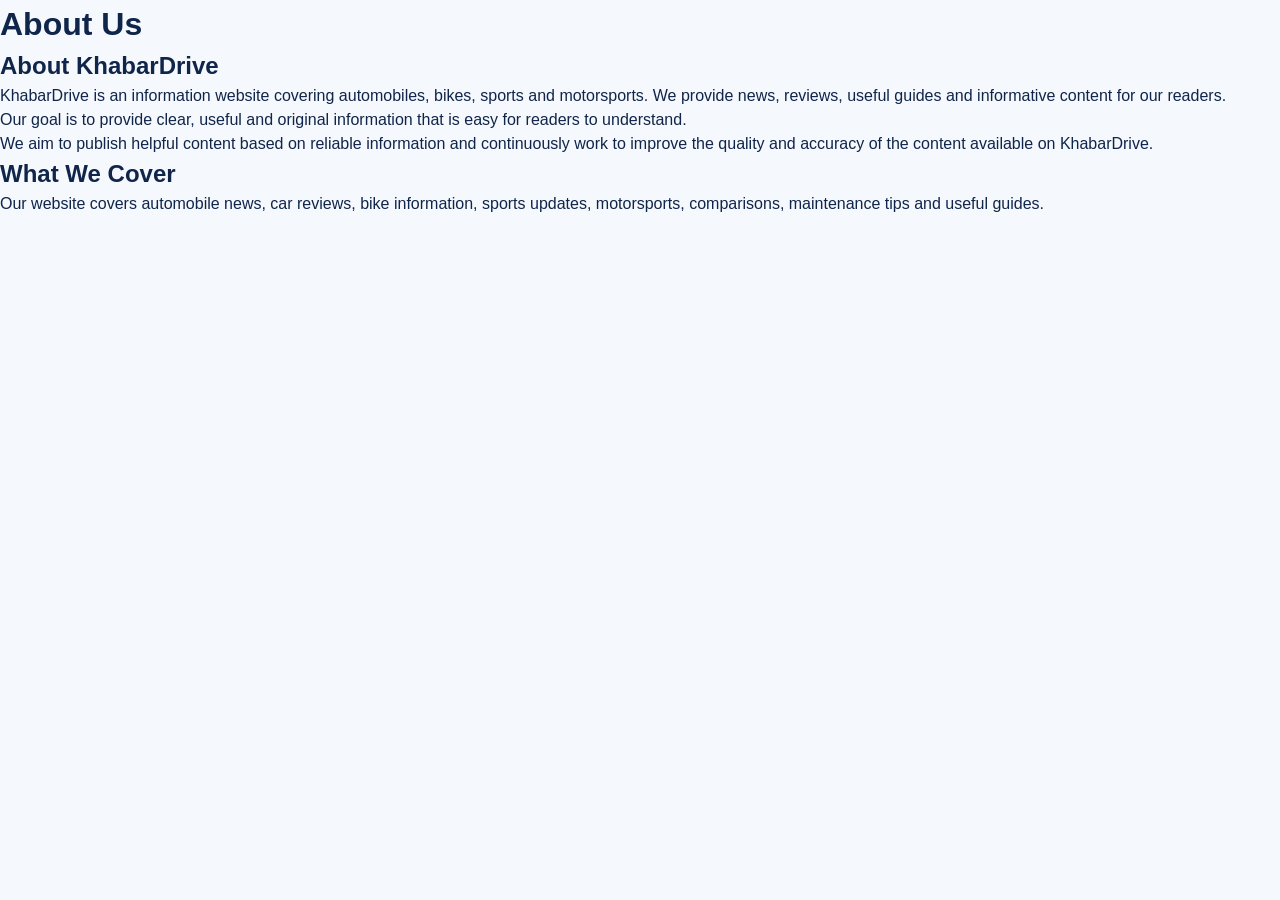
<file: about.html>
<!DOCTYPE html>
<html lang="en">
<head>
  <meta charset="UTF-8">
  <meta name="viewport" content="width=device-width, initial-scale=1.0">

  <meta name="description" content="Learn more about KhabarDrive, an information website covering automobiles, bikes, sports and motorsports.">

  <title>About Us | KhabarDrive</title>

  <link rel="stylesheet" href="style.css">
</head>

<body>

  <main class="wrap">

    <h1>About Us</h1>

    <h2>About KhabarDrive</h2>

    <p>
      KhabarDrive is an information website covering automobiles,
      bikes, sports and motorsports. We provide news, reviews,
      useful guides and informative content for our readers.
    </p>

    <p>
      Our goal is to provide clear, useful and original information
      that is easy for readers to understand.
    </p>

    <p>
      We aim to publish helpful content based on reliable information
      and continuously work to improve the quality and accuracy of
      the content available on KhabarDrive.
    </p>

    <h2>What We Cover</h2>

    <p>
      Our website covers automobile news, car reviews, bike information,
      sports updates, motorsports, comparisons, maintenance tips and
      useful guides.
    </p>

  </main>

</body>
</html>
</file>
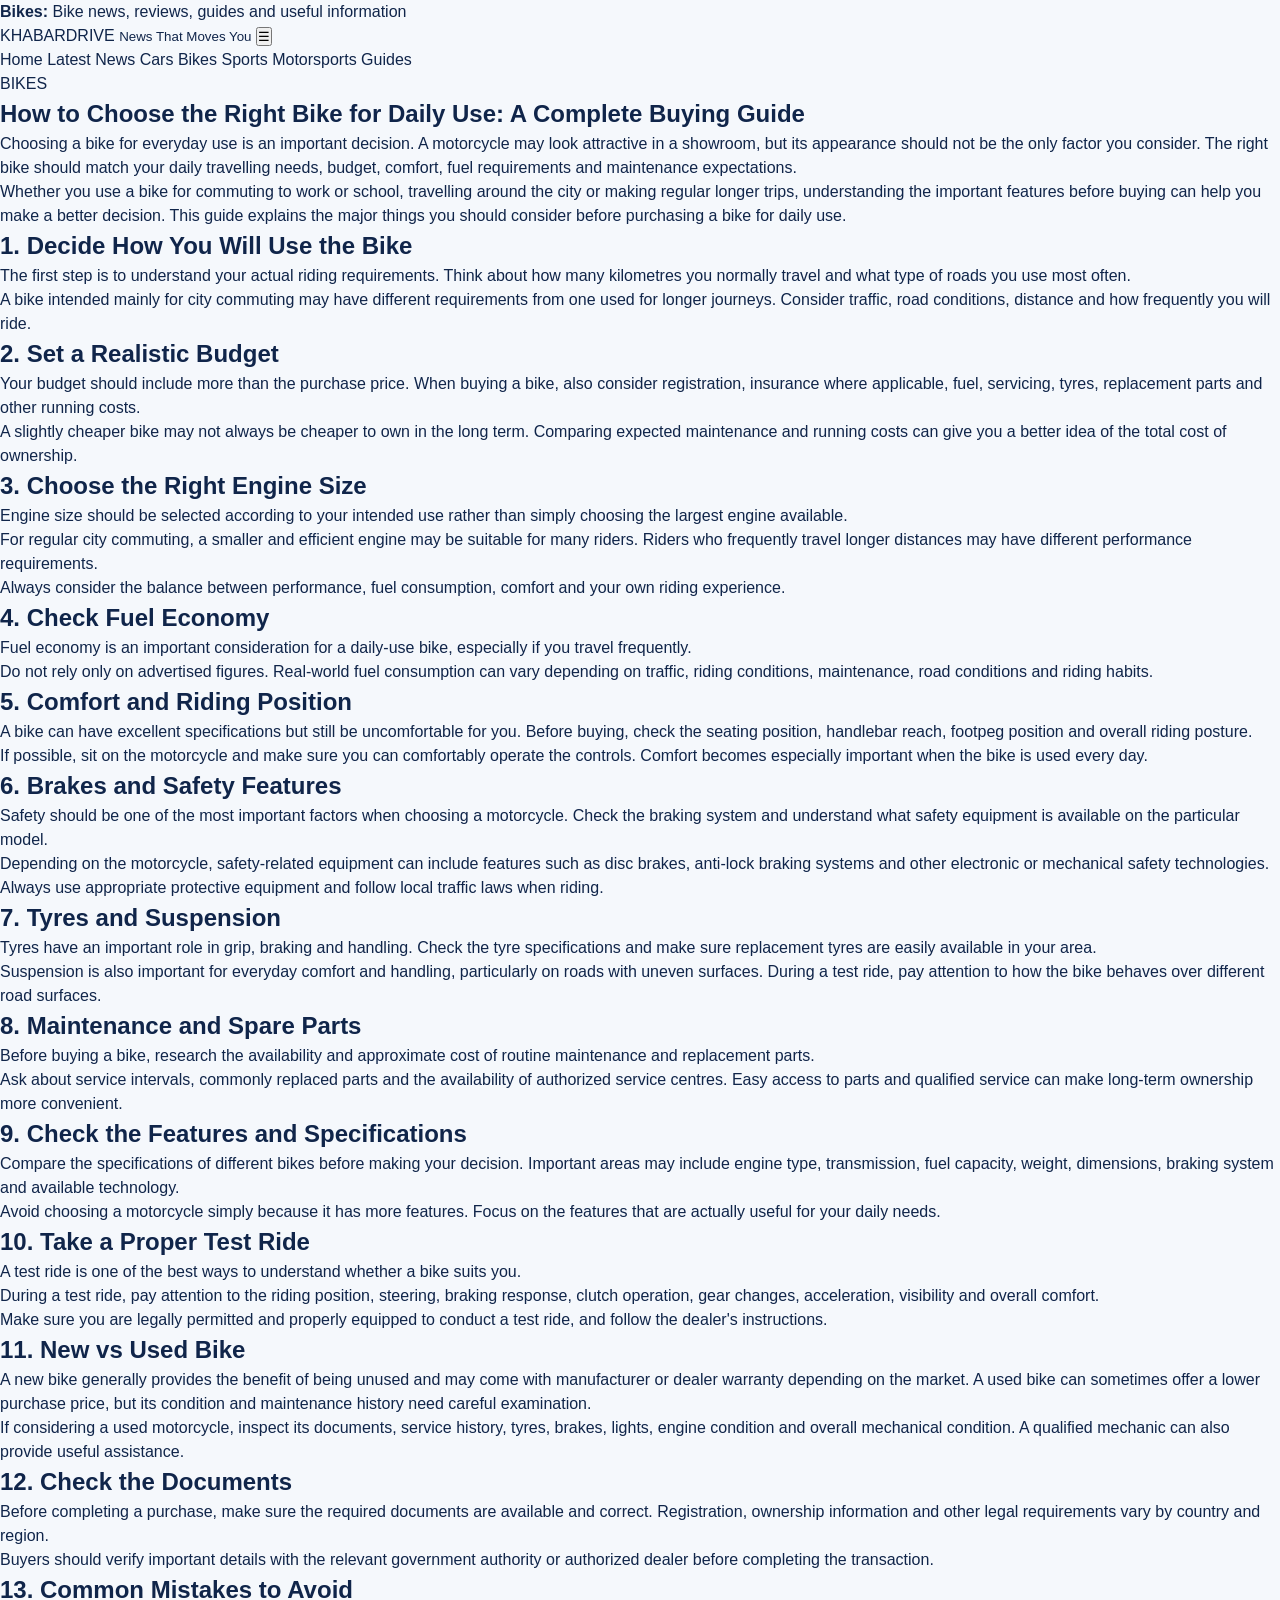
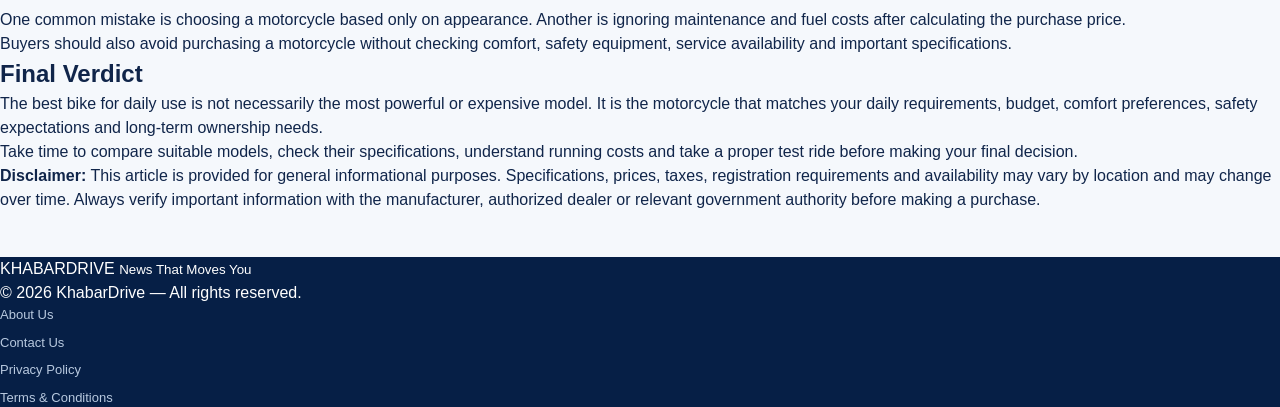
<file: bike-buying-guide.html>
<!doctype html>
<html lang="en">
<head>
  <meta charset="utf-8">
  <meta name="viewport" content="width=device-width,initial-scale=1">

  <meta name="description" content="A complete guide to choosing the right bike for daily use, covering budget, engine, fuel economy, comfort, safety, maintenance and test rides.">

  <title>How to Choose the Right Bike for Daily Use | KhabarDrive</title>

  <link rel="stylesheet" href="style.css">
</head>

<body>

<header>

  <div class="breaking">
    <div class="container">
      <b>Bikes:</b>
      Bike news, reviews, guides and useful information
    </div>
  </div>

  <div class="container nav">

    <a class="brand" href="index.html">
      KHABAR<span>DRIVE</span>
      <small>News That Moves You</small>
    </a>

    <button class="menu" onclick="toggleMenu()">☰</button>

    <nav id="nav">
      <a href="index.html">Home</a>
      <a href="index.html#latest">Latest News</a>
      <a href="index.html#cars">Cars</a>
      <a href="index.html#bikes">Bikes</a>
      <a href="index.html#sports">Sports</a>
      <a href="index.html#motorsport">Motorsports</a>
      <a href="index.html#guides">Guides</a>
    </nav>

  </div>

</header>


<main>

  <article class="container section">

    <span class="label">BIKES</span>

    <h1>How to Choose the Right Bike for Daily Use: A Complete Buying Guide</h1>

    <p>
      Choosing a bike for everyday use is an important decision. A motorcycle
      may look attractive in a showroom, but its appearance should not be the
      only factor you consider. The right bike should match your daily
      travelling needs, budget, comfort, fuel requirements and maintenance
      expectations.
    </p>

    <p>
      Whether you use a bike for commuting to work or school, travelling
      around the city or making regular longer trips, understanding the
      important features before buying can help you make a better decision.
      This guide explains the major things you should consider before
      purchasing a bike for daily use.
    </p>


    <h2>1. Decide How You Will Use the Bike</h2>

    <p>
      The first step is to understand your actual riding requirements.
      Think about how many kilometres you normally travel and what type of
      roads you use most often.
    </p>

    <p>
      A bike intended mainly for city commuting may have different
      requirements from one used for longer journeys. Consider traffic,
      road conditions, distance and how frequently you will ride.
    </p>


    <h2>2. Set a Realistic Budget</h2>

    <p>
      Your budget should include more than the purchase price. When buying
      a bike, also consider registration, insurance where applicable,
      fuel, servicing, tyres, replacement parts and other running costs.
    </p>

    <p>
      A slightly cheaper bike may not always be cheaper to own in the long
      term. Comparing expected maintenance and running costs can give you
      a better idea of the total cost of ownership.
    </p>


    <h2>3. Choose the Right Engine Size</h2>

    <p>
      Engine size should be selected according to your intended use rather
      than simply choosing the largest engine available.
    </p>

    <p>
      For regular city commuting, a smaller and efficient engine may be
      suitable for many riders. Riders who frequently travel longer
      distances may have different performance requirements.
    </p>

    <p>
      Always consider the balance between performance, fuel consumption,
      comfort and your own riding experience.
    </p>


    <h2>4. Check Fuel Economy</h2>

    <p>
      Fuel economy is an important consideration for a daily-use bike,
      especially if you travel frequently.
    </p>

    <p>
      Do not rely only on advertised figures. Real-world fuel consumption
      can vary depending on traffic, riding conditions, maintenance,
      road conditions and riding habits.
    </p>


    <h2>5. Comfort and Riding Position</h2>

    <p>
      A bike can have excellent specifications but still be uncomfortable
      for you. Before buying, check the seating position, handlebar reach,
      footpeg position and overall riding posture.
    </p>

    <p>
      If possible, sit on the motorcycle and make sure you can comfortably
      operate the controls. Comfort becomes especially important when the
      bike is used every day.
    </p>


    <h2>6. Brakes and Safety Features</h2>

    <p>
      Safety should be one of the most important factors when choosing a
      motorcycle. Check the braking system and understand what safety
      equipment is available on the particular model.
    </p>

    <p>
      Depending on the motorcycle, safety-related equipment can include
      features such as disc brakes, anti-lock braking systems and other
      electronic or mechanical safety technologies.
    </p>

    <p>
      Always use appropriate protective equipment and follow local traffic
      laws when riding.
    </p>


    <h2>7. Tyres and Suspension</h2>

    <p>
      Tyres have an important role in grip, braking and handling. Check the
      tyre specifications and make sure replacement tyres are easily
      available in your area.
    </p>

    <p>
      Suspension is also important for everyday comfort and handling,
      particularly on roads with uneven surfaces. During a test ride,
      pay attention to how the bike behaves over different road surfaces.
    </p>


    <h2>8. Maintenance and Spare Parts</h2>

    <p>
      Before buying a bike, research the availability and approximate cost
      of routine maintenance and replacement parts.
    </p>

    <p>
      Ask about service intervals, commonly replaced parts and the
      availability of authorized service centres. Easy access to parts and
      qualified service can make long-term ownership more convenient.
    </p>


    <h2>9. Check the Features and Specifications</h2>

    <p>
      Compare the specifications of different bikes before making your
      decision. Important areas may include engine type, transmission,
      fuel capacity, weight, dimensions, braking system and available
      technology.
    </p>

    <p>
      Avoid choosing a motorcycle simply because it has more features.
      Focus on the features that are actually useful for your daily needs.
    </p>


    <h2>10. Take a Proper Test Ride</h2>

    <p>
      A test ride is one of the best ways to understand whether a bike
      suits you.
    </p>

    <p>
      During a test ride, pay attention to the riding position, steering,
      braking response, clutch operation, gear changes, acceleration,
      visibility and overall comfort.
    </p>

    <p>
      Make sure you are legally permitted and properly equipped to conduct
      a test ride, and follow the dealer's instructions.
    </p>


    <h2>11. New vs Used Bike</h2>

    <p>
      A new bike generally provides the benefit of being unused and may
      come with manufacturer or dealer warranty depending on the market.
      A used bike can sometimes offer a lower purchase price, but its
      condition and maintenance history need careful examination.
    </p>

    <p>
      If considering a used motorcycle, inspect its documents, service
      history, tyres, brakes, lights, engine condition and overall
      mechanical condition. A qualified mechanic can also provide useful
      assistance.
    </p>


    <h2>12. Check the Documents</h2>

    <p>
      Before completing a purchase, make sure the required documents are
      available and correct. Registration, ownership information and other
      legal requirements vary by country and region.
    </p>

    <p>
      Buyers should verify important details with the relevant government
      authority or authorized dealer before completing the transaction.
    </p>


    <h2>13. Common Mistakes to Avoid</h2>

    <p>
      One common mistake is choosing a motorcycle based only on appearance.
      Another is ignoring maintenance and fuel costs after calculating the
      purchase price.
    </p>

    <p>
      Buyers should also avoid purchasing a motorcycle without checking
      comfort, safety equipment, service availability and important
      specifications.
    </p>


    <h2>Final Verdict</h2>

    <p>
      The best bike for daily use is not necessarily the most powerful or
      expensive model. It is the motorcycle that matches your daily
      requirements, budget, comfort preferences, safety expectations and
      long-term ownership needs.
    </p>

    <p>
      Take time to compare suitable models, check their specifications,
      understand running costs and take a proper test ride before making
      your final decision.
    </p>


    <p>
      <strong>Disclaimer:</strong>
      This article is provided for general informational purposes.
      Specifications, prices, taxes, registration requirements and
      availability may vary by location and may change over time.
      Always verify important information with the manufacturer,
      authorized dealer or relevant government authority before making
      a purchase.
    </p>

  </article>

</main>


<footer>

  <div class="container footer">

    <div class="brand">
      KHABAR<span>DRIVE</span>
      <small>News That Moves You</small>
    </div>

    <p>
      © 2026 KhabarDrive — All rights reserved.
    </p>

    <div class="footer-links">
      <a href="about.html">About Us</a>
      <a href="contact.html">Contact Us</a>
      <a href="privacy.html">Privacy Policy</a>
      <a href="terms.html">Terms & Conditions</a>
    </div>

  </div>

</footer>


<script src="script.js"></script>

</body>
</html>
</file>
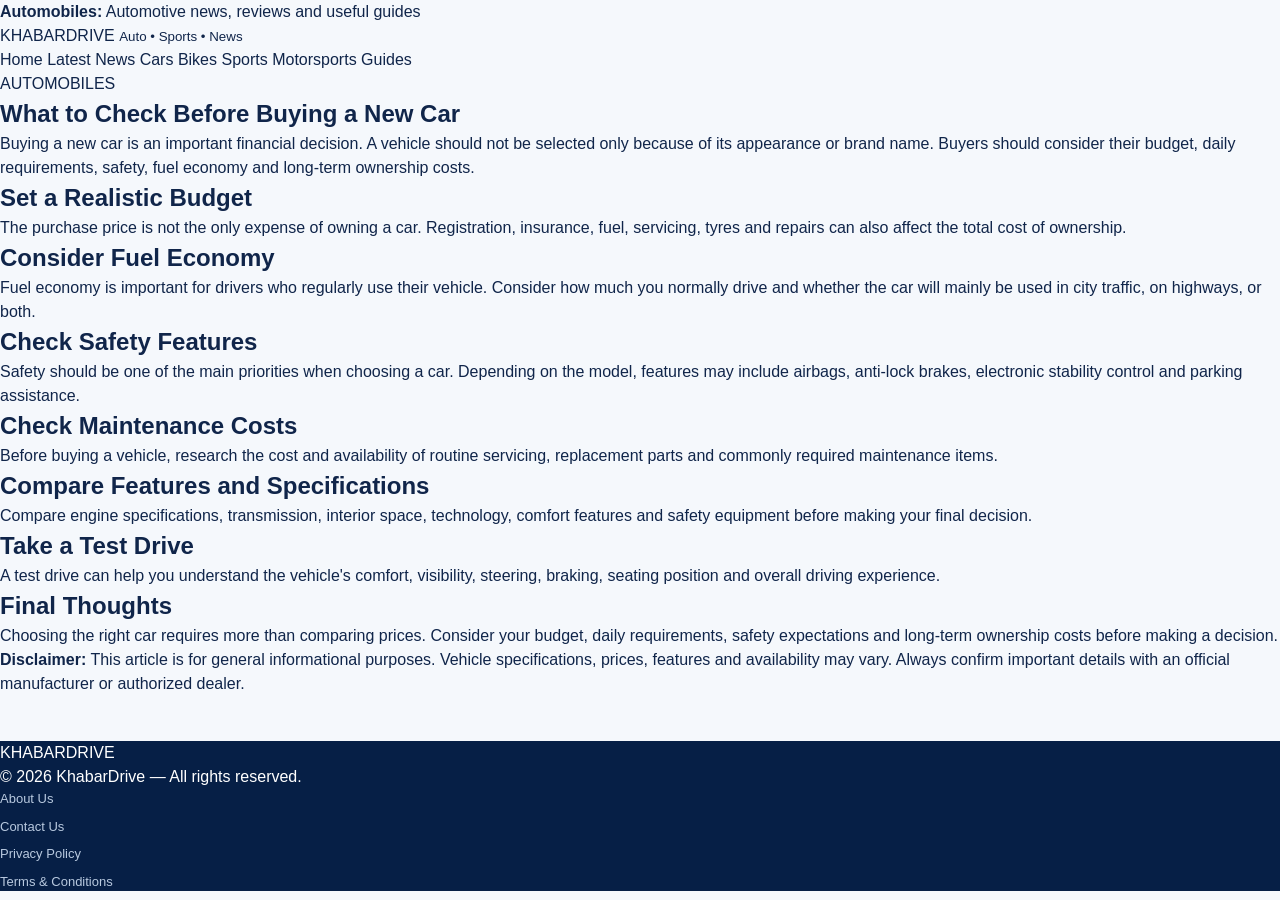
<file: car-buying-guide.html>
<!doctype html>
<html lang="en">
<head>
  <meta charset="utf-8">
  <meta name="viewport" content="width=device-width,initial-scale=1">

  <meta name="description" content="A practical guide to the most important things to consider before buying a new car.">

  <title>What to Check Before Buying a New Car | KhabarDrive</title>

  <link rel="stylesheet" href="style.css">
</head>

<body>

<header>

  <div class="breaking">
    <div class="container">
      <b>Automobiles:</b>
      Automotive news, reviews and useful guides
    </div>
  </div>

  <div class="container nav">

    <a class="brand" href="index.html">
      KHABAR<span>DRIVE</span>
      <small>Auto • Sports • News</small>
    </a>

    <nav>
      <a href="index.html">Home</a>
      <a href="index.html#latest">Latest News</a>
      <a href="index.html#cars">Cars</a>
      <a href="index.html#bikes">Bikes</a>
      <a href="index.html#sports">Sports</a>
      <a href="index.html#motorsport">Motorsports</a>
      <a href="index.html#guides">Guides</a>
    </nav>

  </div>

</header>

<main>

  <article class="container section">

    <span class="label">AUTOMOBILES</span>

    <h1>What to Check Before Buying a New Car</h1>

    <p>
      Buying a new car is an important financial decision. A vehicle
      should not be selected only because of its appearance or brand
      name. Buyers should consider their budget, daily requirements,
      safety, fuel economy and long-term ownership costs.
    </p>

    <h2>Set a Realistic Budget</h2>

    <p>
      The purchase price is not the only expense of owning a car.
      Registration, insurance, fuel, servicing, tyres and repairs
      can also affect the total cost of ownership.
    </p>

    <h2>Consider Fuel Economy</h2>

    <p>
      Fuel economy is important for drivers who regularly use their
      vehicle. Consider how much you normally drive and whether the
      car will mainly be used in city traffic, on highways, or both.
    </p>

    <h2>Check Safety Features</h2>

    <p>
      Safety should be one of the main priorities when choosing a car.
      Depending on the model, features may include airbags, anti-lock
      brakes, electronic stability control and parking assistance.
    </p>

    <h2>Check Maintenance Costs</h2>

    <p>
      Before buying a vehicle, research the cost and availability of
      routine servicing, replacement parts and commonly required
      maintenance items.
    </p>

    <h2>Compare Features and Specifications</h2>

    <p>
      Compare engine specifications, transmission, interior space,
      technology, comfort features and safety equipment before making
      your final decision.
    </p>

    <h2>Take a Test Drive</h2>

    <p>
      A test drive can help you understand the vehicle's comfort,
      visibility, steering, braking, seating position and overall
      driving experience.
    </p>

    <h2>Final Thoughts</h2>

    <p>
      Choosing the right car requires more than comparing prices.
      Consider your budget, daily requirements, safety expectations
      and long-term ownership costs before making a decision.
    </p>

    <p>
      <strong>Disclaimer:</strong>
      This article is for general informational purposes. Vehicle
      specifications, prices, features and availability may vary.
      Always confirm important details with an official manufacturer
      or authorized dealer.
    </p>

  </article>

</main>

<footer>

  <div class="container footer">

    <div class="brand">
      KHABAR<span>DRIVE</span>
    </div>

    <p>
      © 2026 KhabarDrive — All rights reserved.
    </p>

    <div class="footer-links">
      <a href="about.html">About Us</a>
      <a href="contact.html">Contact Us</a>
      <a href="privacy.html">Privacy Policy</a>
      <a href="terms.html">Terms & Conditions</a>
    </div>

  </div>

</footer>

</body>
</html>
</file>
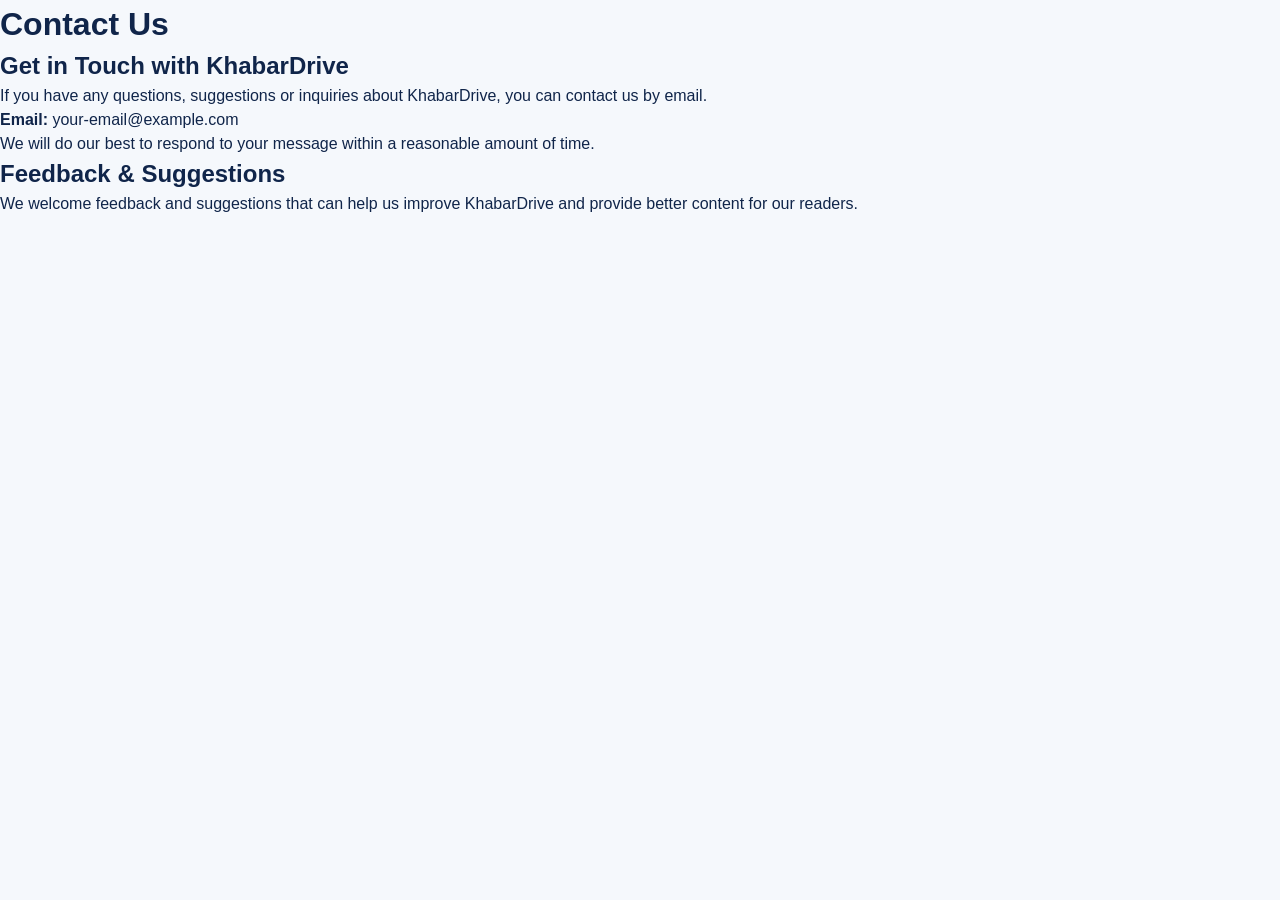
<file: contact.html>
<!DOCTYPE html>
<html lang="en">
<head>
  <meta charset="UTF-8">
  <meta name="viewport" content="width=device-width, initial-scale=1.0">

  <meta name="description" content="Contact KhabarDrive for questions, suggestions and website-related inquiries.">

  <title>Contact Us | KhabarDrive</title>

  <link rel="stylesheet" href="style.css">
</head>

<body>

  <main class="wrap">

    <h1>Contact Us</h1>

    <h2>Get in Touch with KhabarDrive</h2>

    <p>
      If you have any questions, suggestions or inquiries about
      KhabarDrive, you can contact us by email.
    </p>

    <p>
      <strong>Email:</strong>
      your-email@example.com
    </p>

    <p>
      We will do our best to respond to your message within a reasonable
      amount of time.
    </p>

    <h2>Feedback & Suggestions</h2>

    <p>
      We welcome feedback and suggestions that can help us improve
      KhabarDrive and provide better content for our readers.
    </p>

  </main>

</body>
</html>
</file>
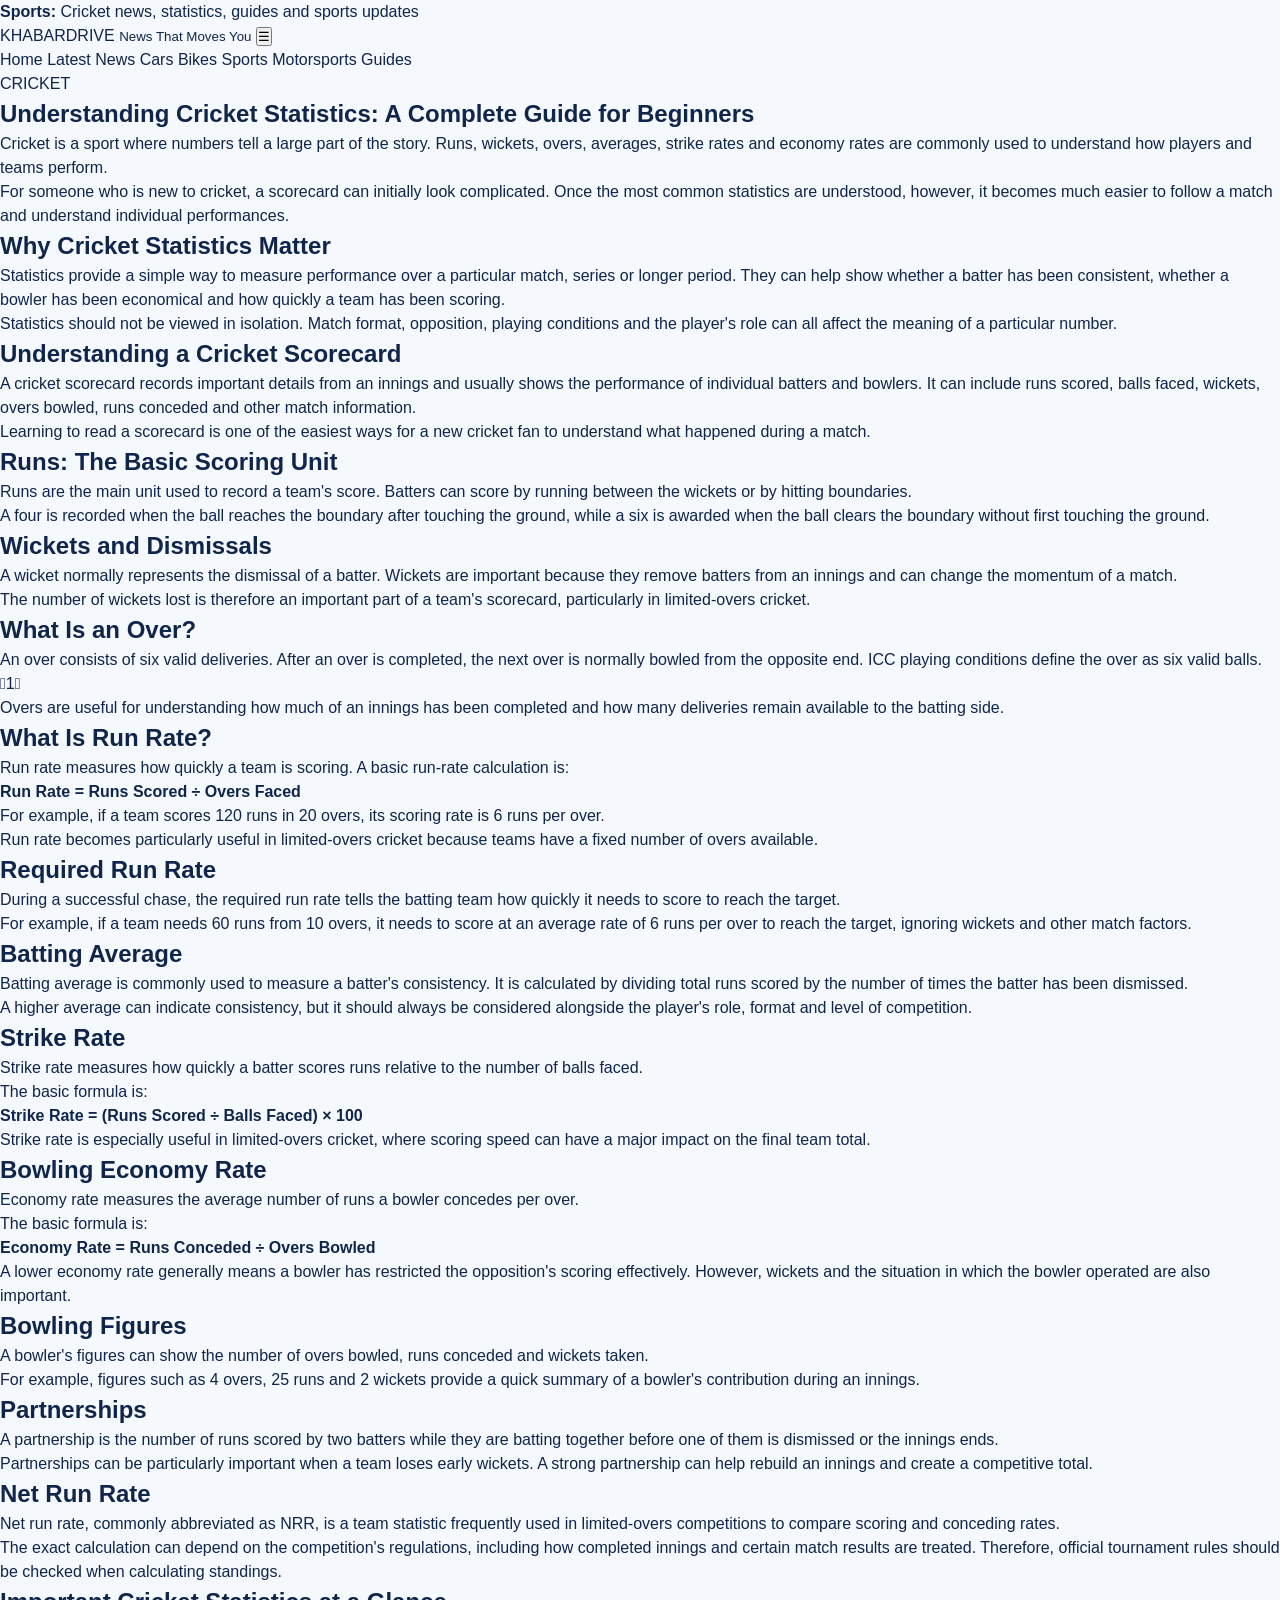
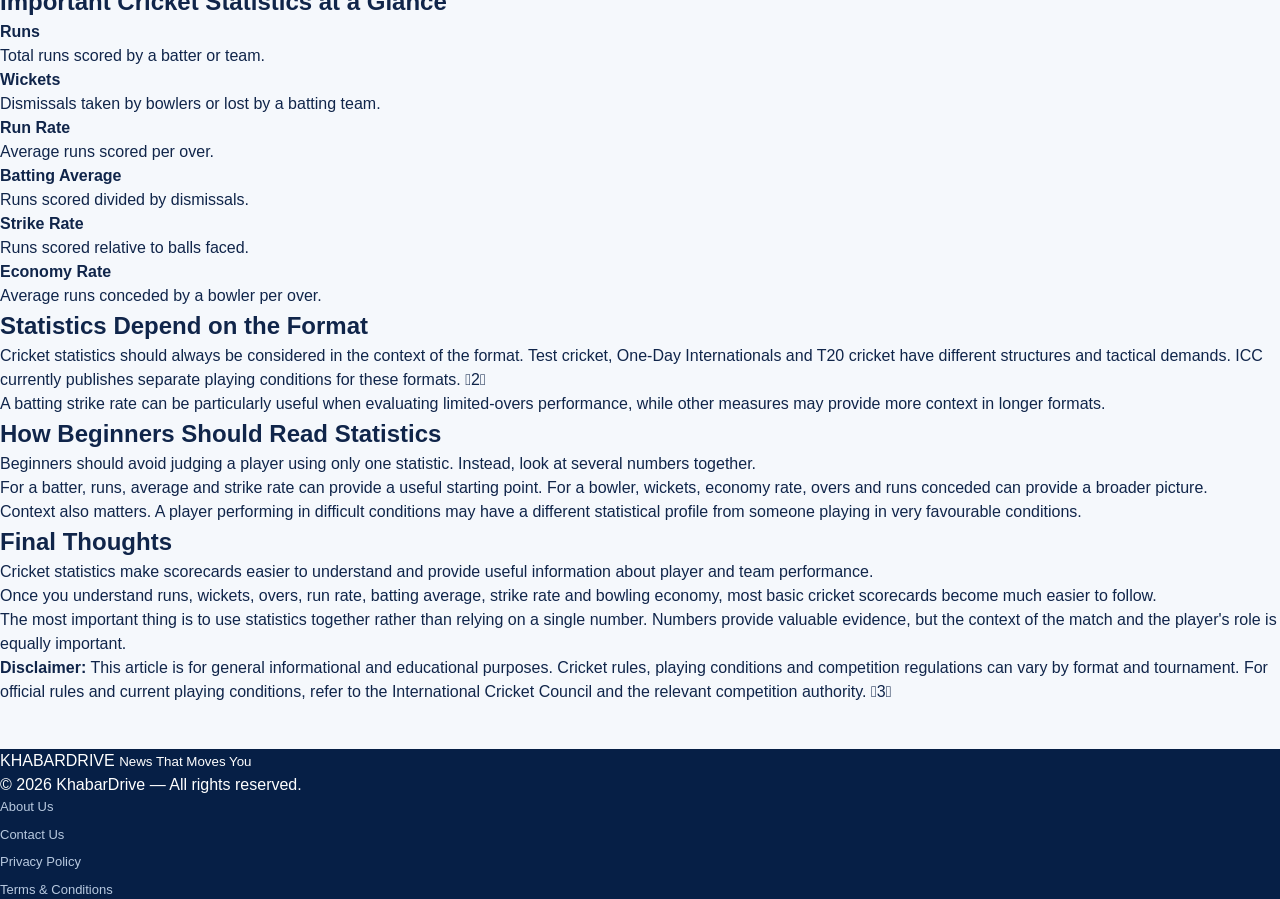
<file: cricket-statistics-guide.html>
<!doctype html>
<html lang="en">
<head>
  <meta charset="utf-8">
  <meta name="viewport" content="width=device-width,initial-scale=1">

  <meta name="description" content="A complete guide to understanding cricket statistics including runs, wickets, overs, batting average, strike rate, run rate and bowling economy.">

  <title>Understanding Cricket Statistics: A Complete Guide | KhabarDrive</title>

  <link rel="stylesheet" href="style.css">
</head>

<body>

<header>

  <div class="breaking">
    <div class="container">
      <b>Sports:</b>
      Cricket news, statistics, guides and sports updates
    </div>
  </div>

  <div class="container nav">

    <a class="brand" href="index.html">
      KHABAR<span>DRIVE</span>
      <small>News That Moves You</small>
    </a>

    <button class="menu" onclick="toggleMenu()">☰</button>

    <nav id="nav">
      <a href="index.html">Home</a>
      <a href="index.html#latest">Latest News</a>
      <a href="index.html#cars">Cars</a>
      <a href="index.html#bikes">Bikes</a>
      <a href="index.html#sports">Sports</a>
      <a href="index.html#motorsport">Motorsports</a>
      <a href="index.html#guides">Guides</a>
    </nav>

  </div>

</header>


<main>

  <article class="container section">

    <span class="label">CRICKET</span>

    <h1>Understanding Cricket Statistics: A Complete Guide for Beginners</h1>

    <p>
      Cricket is a sport where numbers tell a large part of the story.
      Runs, wickets, overs, averages, strike rates and economy rates are
      commonly used to understand how players and teams perform.
    </p>

    <p>
      For someone who is new to cricket, a scorecard can initially look
      complicated. Once the most common statistics are understood,
      however, it becomes much easier to follow a match and understand
      individual performances.
    </p>


    <h2>Why Cricket Statistics Matter</h2>

    <p>
      Statistics provide a simple way to measure performance over a
      particular match, series or longer period. They can help show
      whether a batter has been consistent, whether a bowler has been
      economical and how quickly a team has been scoring.
    </p>

    <p>
      Statistics should not be viewed in isolation. Match format,
      opposition, playing conditions and the player's role can all affect
      the meaning of a particular number.
    </p>


    <h2>Understanding a Cricket Scorecard</h2>

    <p>
      A cricket scorecard records important details from an innings and
      usually shows the performance of individual batters and bowlers.
      It can include runs scored, balls faced, wickets, overs bowled,
      runs conceded and other match information.
    </p>

    <p>
      Learning to read a scorecard is one of the easiest ways for a new
      cricket fan to understand what happened during a match.
    </p>


    <h2>Runs: The Basic Scoring Unit</h2>

    <p>
      Runs are the main unit used to record a team's score. Batters can
      score by running between the wickets or by hitting boundaries.
    </p>

    <p>
      A four is recorded when the ball reaches the boundary after
      touching the ground, while a six is awarded when the ball clears
      the boundary without first touching the ground.
    </p>


    <h2>Wickets and Dismissals</h2>

    <p>
      A wicket normally represents the dismissal of a batter. Wickets
      are important because they remove batters from an innings and can
      change the momentum of a match.
    </p>

    <p>
      The number of wickets lost is therefore an important part of a
      team's scorecard, particularly in limited-overs cricket.
    </p>


    <h2>What Is an Over?</h2>

    <p>
      An over consists of six valid deliveries. After an over is
      completed, the next over is normally bowled from the opposite end.
      ICC playing conditions define the over as six valid balls. 1
    </p>

    <p>
      Overs are useful for understanding how much of an innings has been
      completed and how many deliveries remain available to the batting
      side.
    </p>


    <h2>What Is Run Rate?</h2>

    <p>
      Run rate measures how quickly a team is scoring. A basic run-rate
      calculation is:
    </p>

    <p>
      <strong>Run Rate = Runs Scored ÷ Overs Faced</strong>
    </p>

    <p>
      For example, if a team scores 120 runs in 20 overs, its scoring
      rate is 6 runs per over.
    </p>

    <p>
      Run rate becomes particularly useful in limited-overs cricket
      because teams have a fixed number of overs available.
    </p>


    <h2>Required Run Rate</h2>

    <p>
      During a successful chase, the required run rate tells the batting
      team how quickly it needs to score to reach the target.
    </p>

    <p>
      For example, if a team needs 60 runs from 10 overs, it needs to
      score at an average rate of 6 runs per over to reach the target,
      ignoring wickets and other match factors.
    </p>


    <h2>Batting Average</h2>

    <p>
      Batting average is commonly used to measure a batter's consistency.
      It is calculated by dividing total runs scored by the number of
      times the batter has been dismissed.
    </p>

    <p>
      A higher average can indicate consistency, but it should always be
      considered alongside the player's role, format and level of
      competition.
    </p>


    <h2>Strike Rate</h2>

    <p>
      Strike rate measures how quickly a batter scores runs relative to
      the number of balls faced.
    </p>

    <p>
      The basic formula is:
    </p>

    <p>
      <strong>Strike Rate = (Runs Scored ÷ Balls Faced) × 100</strong>
    </p>

    <p>
      Strike rate is especially useful in limited-overs cricket, where
      scoring speed can have a major impact on the final team total.
    </p>


    <h2>Bowling Economy Rate</h2>

    <p>
      Economy rate measures the average number of runs a bowler concedes
      per over.
    </p>

    <p>
      The basic formula is:
    </p>

    <p>
      <strong>Economy Rate = Runs Conceded ÷ Overs Bowled</strong>
    </p>

    <p>
      A lower economy rate generally means a bowler has restricted the
      opposition's scoring effectively. However, wickets and the
      situation in which the bowler operated are also important.
    </p>


    <h2>Bowling Figures</h2>

    <p>
      A bowler's figures can show the number of overs bowled, runs
      conceded and wickets taken.
    </p>

    <p>
      For example, figures such as 4 overs, 25 runs and 2 wickets provide
      a quick summary of a bowler's contribution during an innings.
    </p>


    <h2>Partnerships</h2>

    <p>
      A partnership is the number of runs scored by two batters while
      they are batting together before one of them is dismissed or the
      innings ends.
    </p>

    <p>
      Partnerships can be particularly important when a team loses
      early wickets. A strong partnership can help rebuild an innings
      and create a competitive total.
    </p>


    <h2>Net Run Rate</h2>

    <p>
      Net run rate, commonly abbreviated as NRR, is a team statistic
      frequently used in limited-overs competitions to compare scoring
      and conceding rates.
    </p>

    <p>
      The exact calculation can depend on the competition's regulations,
      including how completed innings and certain match results are
      treated. Therefore, official tournament rules should be checked
      when calculating standings.
    </p>


    <h2>Important Cricket Statistics at a Glance</h2>

    <div class="list-grid">

      <div>
        <b>Runs</b>
        <p>Total runs scored by a batter or team.</p>
      </div>

      <div>
        <b>Wickets</b>
        <p>Dismissals taken by bowlers or lost by a batting team.</p>
      </div>

      <div>
        <b>Run Rate</b>
        <p>Average runs scored per over.</p>
      </div>

      <div>
        <b>Batting Average</b>
        <p>Runs scored divided by dismissals.</p>
      </div>

      <div>
        <b>Strike Rate</b>
        <p>Runs scored relative to balls faced.</p>
      </div>

      <div>
        <b>Economy Rate</b>
        <p>Average runs conceded by a bowler per over.</p>
      </div>

    </div>


    <h2>Statistics Depend on the Format</h2>

    <p>
      Cricket statistics should always be considered in the context of
      the format. Test cricket, One-Day Internationals and T20 cricket
      have different structures and tactical demands. ICC currently
      publishes separate playing conditions for these formats. 2
    </p>

    <p>
      A batting strike rate can be particularly useful when evaluating
      limited-overs performance, while other measures may provide more
      context in longer formats.
    </p>


    <h2>How Beginners Should Read Statistics</h2>

    <p>
      Beginners should avoid judging a player using only one statistic.
      Instead, look at several numbers together.
    </p>

    <p>
      For a batter, runs, average and strike rate can provide a useful
      starting point. For a bowler, wickets, economy rate, overs and
      runs conceded can provide a broader picture.
    </p>

    <p>
      Context also matters. A player performing in difficult conditions
      may have a different statistical profile from someone playing in
      very favourable conditions.
    </p>


    <h2>Final Thoughts</h2>

    <p>
      Cricket statistics make scorecards easier to understand and provide
      useful information about player and team performance.
    </p>

    <p>
      Once you understand runs, wickets, overs, run rate, batting
      average, strike rate and bowling economy, most basic cricket
      scorecards become much easier to follow.
    </p>

    <p>
      The most important thing is to use statistics together rather than
      relying on a single number. Numbers provide valuable evidence, but
      the context of the match and the player's role is equally important.
    </p>


    <p>
      <strong>Disclaimer:</strong>
      This article is for general informational and educational purposes.
      Cricket rules, playing conditions and competition regulations can
      vary by format and tournament. For official rules and current
      playing conditions, refer to the International Cricket Council
      and the relevant competition authority. 3
    </p>

  </article>

</main>


<footer>

  <div class="container footer">

    <div class="brand">
      KHABAR<span>DRIVE</span>
      <small>News That Moves You</small>
    </div>

    <p>
      © 2026 KhabarDrive — All rights reserved.
    </p>

    <div class="footer-links">
      <a href="about.html">About Us</a>
      <a href="contact.html">Contact Us</a>
      <a href="privacy.html">Privacy Policy</a>
      <a href="terms.html">Terms & Conditions</a>
    </div>

  </div>

</footer>

<script src="script.js"></script>

</body>
</html>
</file>
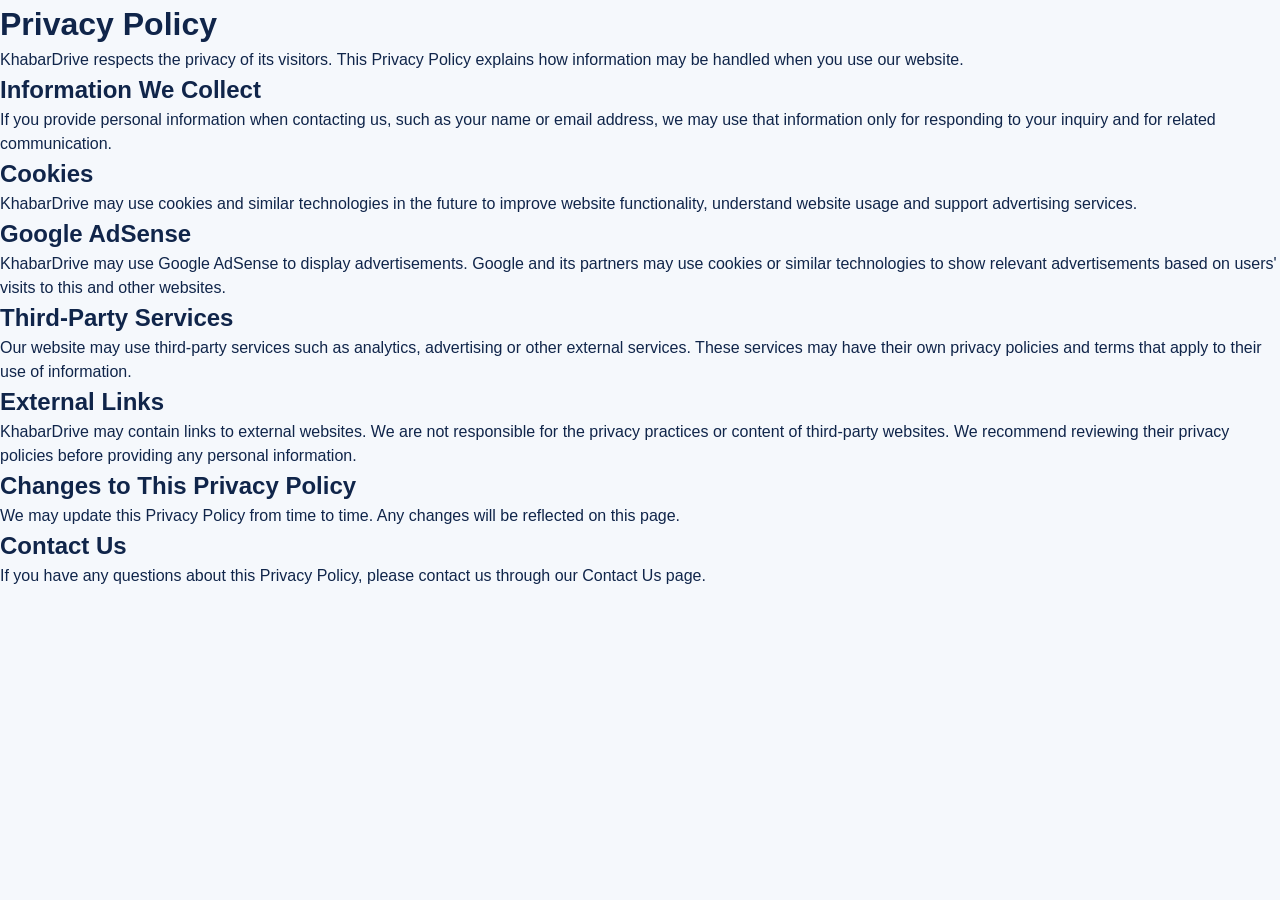
<file: privacy.html>
<!DOCTYPE html>
<html lang="en">
<head>
  <meta charset="UTF-8">
  <meta name="viewport" content="width=device-width, initial-scale=1.0">

  <meta name="description" content="KhabarDrive Privacy Policy explaining how information, cookies and third-party services may be handled.">

  <title>Privacy Policy | KhabarDrive</title>

  <link rel="stylesheet" href="style.css">
</head>

<body>

<main class="wrap">

  <h1>Privacy Policy</h1>

  <p>
    KhabarDrive respects the privacy of its visitors. This Privacy Policy
    explains how information may be handled when you use our website.
  </p>


  <h2>Information We Collect</h2>

  <p>
    If you provide personal information when contacting us, such as your
    name or email address, we may use that information only for responding
    to your inquiry and for related communication.
  </p>


  <h2>Cookies</h2>

  <p>
    KhabarDrive may use cookies and similar technologies in the future
    to improve website functionality, understand website usage and
    support advertising services.
  </p>


  <h2>Google AdSense</h2>

  <p>
    KhabarDrive may use Google AdSense to display advertisements.
    Google and its partners may use cookies or similar technologies
    to show relevant advertisements based on users' visits to this
    and other websites.
  </p>


  <h2>Third-Party Services</h2>

  <p>
    Our website may use third-party services such as analytics,
    advertising or other external services. These services may have
    their own privacy policies and terms that apply to their use of
    information.
  </p>


  <h2>External Links</h2>

  <p>
    KhabarDrive may contain links to external websites. We are not
    responsible for the privacy practices or content of third-party
    websites. We recommend reviewing their privacy policies before
    providing any personal information.
  </p>


  <h2>Changes to This Privacy Policy</h2>

  <p>
    We may update this Privacy Policy from time to time. Any changes
    will be reflected on this page.
  </p>


  <h2>Contact Us</h2>

  <p>
    If you have any questions about this Privacy Policy, please contact
    us through our Contact Us page.
  </p>

</main>

</body>
</html>
</file>
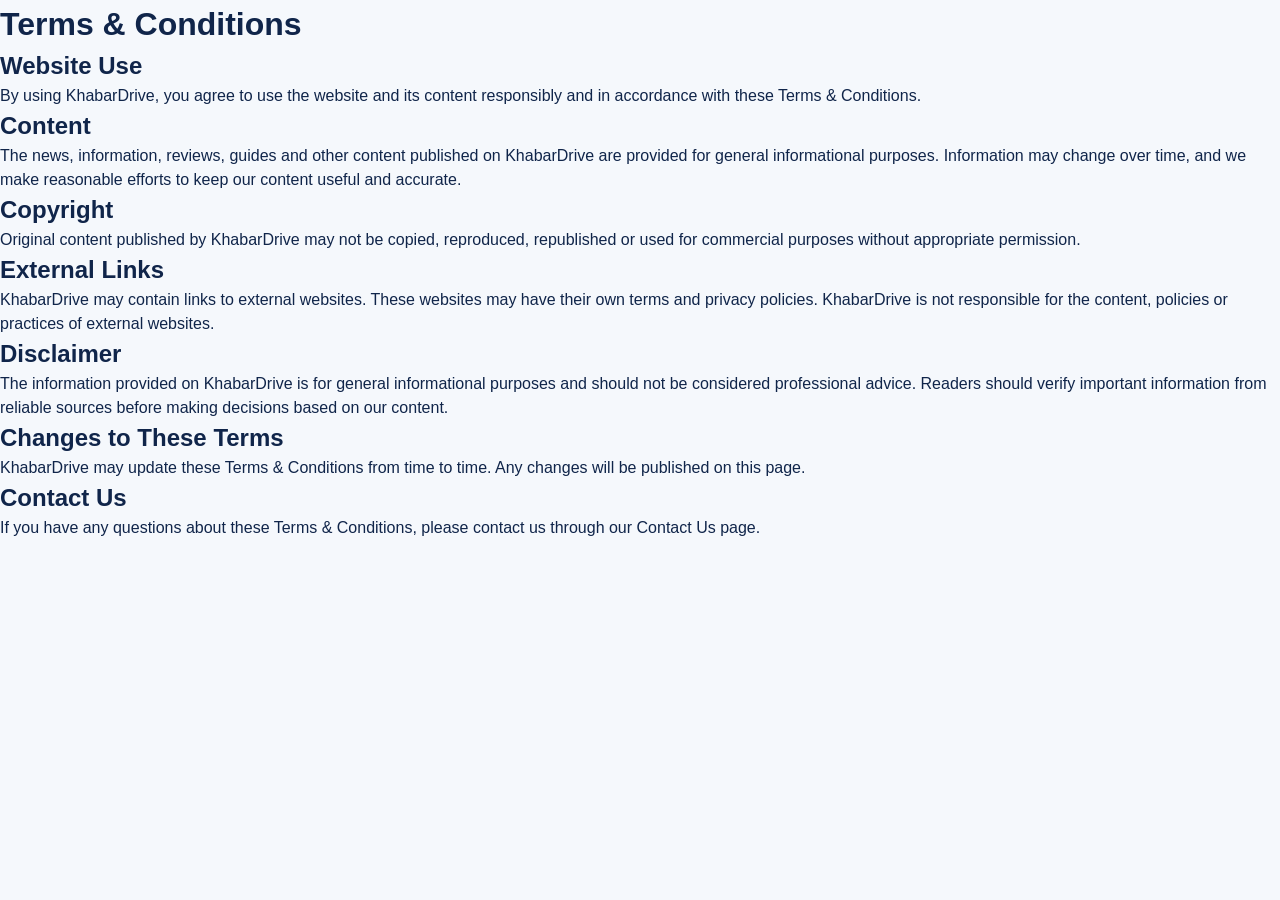
<file: terms.html>
<!DOCTYPE html>
<html lang="en">
<head>
  <meta charset="UTF-8">
  <meta name="viewport" content="width=device-width, initial-scale=1.0">

  <meta name="description" content="KhabarDrive Terms and Conditions explaining the rules for using our website.">

  <title>Terms & Conditions | KhabarDrive</title>

  <link rel="stylesheet" href="style.css">
</head>

<body>

<main class="wrap">

  <h1>Terms & Conditions</h1>


  <h2>Website Use</h2>

  <p>
    By using KhabarDrive, you agree to use the website and its content
    responsibly and in accordance with these Terms & Conditions.
  </p>


  <h2>Content</h2>

  <p>
    The news, information, reviews, guides and other content published
    on KhabarDrive are provided for general informational purposes.
    Information may change over time, and we make reasonable efforts
    to keep our content useful and accurate.
  </p>


  <h2>Copyright</h2>

  <p>
    Original content published by KhabarDrive may not be copied,
    reproduced, republished or used for commercial purposes without
    appropriate permission.
  </p>


  <h2>External Links</h2>

  <p>
    KhabarDrive may contain links to external websites. These websites
    may have their own terms and privacy policies. KhabarDrive is not
    responsible for the content, policies or practices of external
    websites.
  </p>


  <h2>Disclaimer</h2>

  <p>
    The information provided on KhabarDrive is for general informational
    purposes and should not be considered professional advice. Readers
    should verify important information from reliable sources before
    making decisions based on our content.
  </p>


  <h2>Changes to These Terms</h2>

  <p>
    KhabarDrive may update these Terms & Conditions from time to time.
    Any changes will be published on this page.
  </p>


  <h2>Contact Us</h2>

  <p>
    If you have any questions about these Terms & Conditions, please
    contact us through our Contact Us page.
  </p>

</main>

</body>
</html>
</file>
<file: style.css>
/* =========================================================
   KHABARDRIVE - PROFESSIONAL NEWS WEBSITE
   ========================================================= */

* {
  margin: 0;
  padding: 0;
  box-sizing: border-box;
}

html {
  scroll-behavior: smooth;
}

body {
  font-family: Arial, Helvetica, sans-serif;
  background: #f5f8fc;
  color: #10254a;
  line-height: 1.5;
}

a {
  text-decoration: none;
  color: inherit;
}

img {
  display: block;
  max-width: 100%;
}

button,
input {
  font-family: inherit;
}


/* =========================================================
   TOP BAR
   ========================================================= */

.top-bar {
  min-height: 43px;
  background: #062452;
  color: white;
  display: flex;
  justify-content: space-between;
  align-items: center;
  padding: 0 4.5%;
  font-size: 14px;
}

.top-left,
.top-right {
  display: flex;
  align-items: center;
  gap: 22px;
}

.top-right {
  gap: 13px;
}

.top-right > span {
  font-weight: bold;
  cursor: pointer;
}

.search-box {
  height: 31px;
  width: 285px;
  border-radius: 20px;
  background: rgba(255,255,255,0.15);
  display: flex;
  align-items: center;
  padding-left: 14px;
  margin-left: 5px;
}

.search-box input {
  flex: 1;
  min-width: 0;
  border: none;
  outline: none;
  background: transparent;
  color: white;
  font-size: 13px;
}

.search-box input::placeholder {
  color: rgba(255,255,255,0.85);
}

.search-box button {
  border: none;
  background: transparent;
  color: white;
  cursor: pointer;
  padding: 5px 12px;
}


/* =========================================================
   MAIN HEADER
   ========================================================= */

.main-header {
  min-height: 91px;
  background: white;
  display: flex;
  align-items: center;
  justify-content: space-between;
  padding: 0 4.5%;
  border-bottom: 1px solid #e6ebf3;
}

.logo-area {
  width: 330px;
  display: flex;
  align-items: center;
}

.logo-area a {
  display: block;
}

.logo-area img {
  width: 300px;
  max-height: 76px;
  object-fit: contain;
}

.main-nav {
  display: flex;
  align-items: center;
  gap: 25px;
}

.main-nav a {
  position: relative;
  display: flex;
  align-items: center;
  gap: 6px;
  height: 91px;
  color: #11264d;
  font-size: 15px;
  font-weight: 700;
  white-space: nowrap;
  transition: 0.2s ease;
}

.main-nav a:hover,
.main-nav a.active {
  color: #0879ed;
}

.main-nav a.active::after {
  content: "";
  position: absolute;
  height: 3px;
  background: #0879ed;
  left: 0;
  right: 0;
  bottom: 0;
  border-radius: 4px 4px 0 0;
}

.menu-toggle {
  display: none;
  border: none;
  background: #0879ed;
  color: white;
  font-size: 22px;
  width: 43px;
  height: 40px;
  border-radius: 6px;
  cursor: pointer;
}


/* =========================================================
   BREAKING NEWS
   ========================================================= */

.breaking-wrapper {
  width: 91%;
  margin: 13px auto 18px;
  min-height: 39px;
  display: flex;
  align-items: stretch;
  overflow: hidden;
  border-radius: 7px;
  background: #eaf1fb;
}

.breaking-title {
  min-width: 137px;
  display: flex;
  align-items: center;
  justify-content: center;
  background: #ec172c;
  color: white;
  font-weight: 800;
  font-size: 14px;
}

.breaking-news {
  flex: 1;
  display: flex;
  align-items: center;
  justify-content: space-around;
  gap: 25px;
  overflow: hidden;
  padding: 0 15px;
  color: #193b6d;
  font-size: 13px;
  font-weight: 600;
}

.breaking-news span {
  white-space: nowrap;
}

.breaking-news span::first-letter {
  color: #ec172c;
}


/* =========================================================
   HERO
   ========================================================= */

.hero-section {
  width: 91%;
  margin: 0 auto 20px;
  display: grid;
  grid-template-columns: minmax(0, 2.25fr) minmax(290px, 0.8fr);
  gap: 12px;
}

.hero-main {
  position: relative;
  min-height: 370px;
  overflow: hidden;
  border-radius: 13px;
  background: #092a52;
}

.hero-image {
  width: 100%;
  height: 370px;
  object-fit: cover;
}

.hero-main::after {
  content: "";
  position: absolute;
  inset: 0;
  background:
    linear-gradient(
      90deg,
      rgba(3, 24, 51, 0.92) 0%,
      rgba(3, 24, 51, 0.72) 32%,
      rgba(3, 24, 51, 0.12) 78%,
      rgba(3, 24, 51, 0.08) 100%
    );
}

.hero-overlay {
  position: absolute;
  z-index: 2;
  left: 30px;
  bottom: 27px;
  width: 57%;
  color: white;
}

.category-badge {
  display: inline-flex;
  align-items: center;
  padding: 7px 14px;
  border-radius: 7px;
  font-size: 12px;
  font-weight: 800;
  margin-bottom: 13px;
}

.sports-badge {
  background: #0879ed;
}

.hero-overlay h1 {
  font-size: 34px;
  line-height: 1.12;
  margin-bottom: 11px;
}

.hero-overlay p {
  font-size: 14px;
  line-height: 1.55;
  color: #edf5ff;
  max-width: 650px;
  margin-bottom: 16px;
}

.read-button {
  display: inline-flex;
  align-items: center;
  background: #ed172b;
  color: white;
  padding: 10px 21px;
  border-radius: 24px;
  font-size: 14px;
  font-weight: 800;
  transition: 0.2s ease;
}

.read-button:hover {
  background: #c90d20;
  transform: translateY(-1px);
}


/* =========================================================
   HERO SIDE STORIES
   ========================================================= */

.hero-side {
  display: flex;
  flex-direction: column;
  gap: 10px;
}

.side-story {
  min-height: 112px;
  background: white;
  border-radius: 12px;
  padding: 10px;
  display: grid;
  grid-template-columns: 115px 1fr;
  gap: 12px;
  align-items: center;
  border: 1px solid #e5ebf4;
  box-shadow: 0 2px 8px rgba(15, 45, 80, 0.06);
  transition: 0.2s ease;
}

.side-story:hover {
  transform: translateY(-2px);
  box-shadow: 0 6px 16px rgba(15, 45, 80, 0.1);
}

.side-story img {
  width: 115px;
  height: 90px;
  object-fit: cover;
  border-radius: 7px;
}

.side-story h3 {
  color: #122b55;
  font-size: 14px;
  line-height: 1.3;
  margin: 4px 0 7px;
}

.side-story small {
  color: #71809b;
  font-size: 11px;
}

.small-category {
  font-size: 10px;
  font-weight: 800;
}

.automobile-text {
  color: #0879ed;
}

.bikes-text {
  color: #6738d8;
}

.motorsport-text {
  color: #e51b2e;
}


/* =========================================================
   CATEGORY CARDS
   ========================================================= */

.category-grid {
  width: 91%;
  margin: 0 auto 27px;
  display: grid;
  grid-template-columns: repeat(4, 1fr);
  gap: 14px;
}

.category-card {
  background: white;
  min-height: 108px;
  border-radius: 11px;
  border: 1px solid #e1e8f2;
  display: grid;
  grid-template-columns: 112px 1fr;
  overflow: hidden;
  position: relative;
  box-shadow: 0 2px 8px rgba(20, 50, 90, 0.04);
  transition: 0.2s ease;
}

.category-card:hover {
  transform: translateY(-3px);
  box-shadow: 0 7px 18px rgba(20, 50, 90, 0.1);
}

.category-card > img {
  width: 112px;
  height: 108px;
  object-fit: cover;
}

.category-content {
  padding: 16px 34px 12px 11px;
  position: relative;
  display: flex;
  align-items: flex-start;
  gap: 8px;
}

.category-icon {
  width: 28px;
  height: 28px;
  min-width: 28px;
  border-radius: 50%;
  display: flex;
  justify-content: center;
  align-items: center;
  font-size: 14px;
}

.blue-icon {
  background: #e8f3ff;
}

.cyan-icon {
  background: #e4fbff;
}

.orange-icon {
  background: #fff3df;
}

.red-icon {
  background: #ffe8ea;
}

.category-content h3 {
  font-size: 16px;
  margin-bottom: 4px;
  color: #102b58;
}

.category-content p {
  color: #70809c;
  font-size: 11px;
  line-height: 1.35;
}

.arrow {
  position: absolute;
  right: 10px;
  bottom: 15px;
  width: 33px;
  height: 33px;
  border-radius: 50%;
  background: #0879ed;
  color: white;
  display: flex;
  justify-content: center;
  align-items: center;
  font-size: 18px;
}


/* =========================================================
   MAIN CONTENT
   ========================================================= */

.content-wrapper {
  width: 91%;
  margin: 0 auto 35px;
  display: grid;
  grid-template-columns: minmax(0, 3fr) minmax(270px, 1fr);
  gap: 25px;
}

.section-heading {
  min-height: 45px;
  display: flex;
  align-items: center;
  justify-content: space-between;
  margin-bottom: 10px;
}

.section-heading h2 {
  font-size: 22px;
  color: #102b58;
  display: flex;
  align-items: center;
  gap: 10px;
}

.section-heading h2 > span:first-child {
  display: block;
  width: 5px;
  height: 32px;
  background: #0879ed;
  border-radius: 5px;
}

.section-heading a {
  border: 1px solid #0879ed;
  color: #0879ed;
  padding: 7px 14px;
  border-radius: 20px;
  font-size: 12px;
  font-weight: 700;
  transition: 0.2s ease;
}

.section-heading a:hover {
  background: #0879ed;
  color: white;
}


/* =========================================================
   LATEST NEWS
   ========================================================= */

.news-grid {
  display: grid;
  grid-template-columns: repeat(2, 1fr);
  gap: 15px;
}

.news-card {
  background: white;
  border-radius: 11px;
  overflow: hidden;
  border: 1px solid #e2e8f1;
  box-shadow: 0 2px 7px rgba(15, 45, 80, 0.04);
  transition: 0.2s ease;
}

.news-card:hover {
  transform: translateY(-3px);
  box-shadow: 0 7px 18px rgba(15, 45, 80, 0.1);
}

.news-card > img {
  width: 100%;
  height: 165px;
  object-fit: cover;
}

.news-content {
  padding: 14px;
}

.news-category {
  display: inline-block;
  color: #0879ed;
  font-size: 10px;
  font-weight: 800;
  letter-spacing: 0.3px;
  margin-bottom: 5px;
}

.bike-category {
  color: #6738d8;
}

.sports-category {
  color: #ef8b00;
}

.motorsport-category {
  color: #e51b2e;
}

.news-content h3 {
  color: #122b55;
  font-size: 17px;
  line-height: 1.3;
  margin-bottom: 7px;
}

.news-content p {
  color: #71809a;
  font-size: 12px;
  line-height: 1.5;
  margin-bottom: 12px;
}

.news-meta {
  border-top: 1px solid #edf0f5;
  padding-top: 9px;
  display: flex;
  align-items: center;
  justify-content: space-between;
  color: #7c8aa2;
  font-size: 10px;
}

.news-meta a {
  color: #0879ed;
  font-weight: 700;
}


/* =========================================================
   TRENDING
   ========================================================= */

.trending-section {
  background: white;
  border-radius: 12px;
  border: 1px solid #e3e9f2;
  padding: 13px 14px;
  align-self: start;
}

.trending-section .section-heading {
  border-bottom: 1px solid #e8edf4;
  margin-bottom: 0;
}

.trending-section .section-heading h2 {
  font-size: 21px;
}

.trending-line {
  background: #ed172b !important;
}

.trending-list {
  display: flex;
  flex-direction: column;
}

.trending-item {
  min-height: 80px;
  display: grid;
  grid-template-columns: 105px 1fr;
  gap: 11px;
  align-items: center;
  border-bottom: 1px solid #e8edf4;
  padding: 10px 0;
}

.trending-item:last-child {
  border-bottom: none;
}

.trending-item img {
  width: 105px;
  height: 62px;
  object-fit: cover;
  border-radius: 6px;
}

.trending-item h4 {
  font-size: 13px;
  line-height: 1.35;
  color: #172f5a;
  margin-bottom: 5px;
}

.trending-item p {
  color: #7c8aa1;
  font-size: 10px;
}


/* =========================================================
   FEATURED SECTIONS
   ========================================================= */

.featured-section,
.video-section {
  width: 91%;
  margin: 0 auto 35px;
}

.featured-card {
  background: white;
  border: 1px solid #e1e8f2;
  border-radius: 13px;
  overflow: hidden;
  display: grid;
  grid-template-columns: 45% 55%;
  box-shadow: 0 2px 8px rgba(15, 45, 80, 0.04);
}

.featured-card > img {
  width: 100%;
  height: 260px;
  object-fit: cover;
}

.featured-card > div {
  padding: 28px 32px;
  display: flex;
  flex-direction: column;
  justify-content: center;
}

.featured-card h2 {
  color: #102b58;
  font-size: 24px;
  line-height: 1.25;
  margin: 4px 0 11px;
}

.featured-card p {
  color: #71809a;
  font-size: 14px;
  line-height: 1.65;
  margin-bottom: 17px;
}

.outline-button {
  width: fit-content;
  border: 1px solid #0879ed;
  color: #0879ed;
  padding: 9px 18px;
  border-radius: 22px;
  font-size: 13px;
  font-weight: 700;
}

.outline-button:hover {
  background: #0879ed;
  color: white;
}


/* =========================================================
   VIDEOS
   ========================================================= */

.video-placeholder {
  min-height: 220px;
  border-radius: 13px;
  background: #092957;
  color: white;
  display: flex;
  flex-direction: column;
  align-items: center;
  justify-content: center;
  text-align: center;
  padding: 30px;
}

.play-circle {
  width: 58px;
  height: 58px;
  border-radius: 50%;
  background: #ed172b;
  display: flex;
  align-items: center;
  justify-content: center;
  margin-bottom: 13px;
  font-size: 20px;
}

.video-placeholder h2 {
  font-size: 23px;
  margin-bottom: 5px;
}

.video-placeholder p {
  color: #d5e3f5;
  font-size: 13px;
}


/* =========================================================
   FOOTER
   ========================================================= */

.footer {
  background: #061f46;
  color: white;
  margin-top: 45px;
}

.footer-content {
  width: 91%;
  margin: auto;
  padding: 42px 0 35px;
  display: grid;
  grid-template-columns: 2fr 1fr 1fr;
  gap: 45px;
}

.footer-brand h2 {
  font-size: 27px;
  letter-spacing: 1px;
  margin-bottom: 2px;
}

.footer-brand h2 span {
  color: #ed172b;
}

.footer-brand p {
  color: #b8c9df;
  font-size: 13px;
  max-width: 430px;
  margin-top: 7px;
}

.footer-links {
  display: flex;
  flex-direction: column;
  gap: 8px;
}

.footer-links h3 {
  font-size: 16px;
  margin-bottom: 5px;
}

.footer-links a {
  color: #b8c9df;
  font-size: 13px;
  transition: 0.2s ease;
}

.footer-links a:hover {
  color: white;
  padding-left: 3px;
}

.copyright {
  border-top: 1px solid rgba(255,255,255,0.1);
  text-align: center;
  color: #aebfd5;
  font-size: 11px;
  padding: 15px;
}


/* =========================================================
   TABLET
   ========================================================= */

@media (max-width: 1150px) {

  .main-nav {
    gap: 14px;
  }

  .main-nav a {
    font-size: 13px;
  }

  .logo-area {
    width: 270px;
  }

  .logo-area img {
    width: 255px;
  }

  .hero-overlay {
    width: 65%;
  }

  .hero-overlay h1 {
    font-size: 30px;
  }

  .category-grid {
    grid-template-columns: repeat(2, 1fr);
  }

}


/* =========================================================
   MOBILE NAVIGATION
   ========================================================= */

@media (max-width: 900px) {

  .top-left span:last-child {
    display: none;
  }

  .top-right > span {
    display: none;
  }

  .search-box {
    width: 230px;
  }

  .main-header {
    min-height: 76px;
  }

  .logo-area {
    width: 240px;
  }

  .logo-area img {
    width: 225px;
    max-height: 62px;
  }

  .menu-toggle {
    display: block;
  }

  .main-nav {
    display: none;
    position: absolute;
    z-index: 100;
    left: 0;
    right: 0;
    top: 119px;
    background: white;
    padding: 10px 5%;
    box-shadow: 0 7px 15px rgba(0,0,0,0.12);
    flex-direction: column;
    align-items: stretch;
    gap: 0;
  }

  .main-nav.show {
    display: flex;
  }

  .main-nav a {
    height: auto;
    padding: 12px 5px;
    border-bottom: 1px solid #edf0f5;
  }

  .main-nav a.active::after {
    display: none;
  }

  .hero-section {
    grid-template-columns: 1fr;
  }

  .hero-side {
    display: grid;
    grid-template-columns: repeat(3, 1fr);
  }

  .side-story {
    grid-template-columns: 1fr;
  }

  .side-story img {
    width: 100%;
    height: 120px;
  }

  .content-wrapper {
    grid-template-columns: 1fr;
  }

}


/* =========================================================
   SMALL MOBILE
   ========================================================= */

@media (max-width: 600px) {

  .top-bar {
    padding: 0 4%;
  }

  .top-left {
    font-size: 11px;
  }

  .search-box {
    width: 170px;
  }

  .main-header {
    padding: 0 4%;
  }

  .logo-area {
    width: 205px;
  }

  .logo-area img {
    width: 195px;
  }

  .main-nav {
    top: 119px;
  }

  .breaking-wrapper {
    width: 92%;
  }

  .breaking-title {
    min-width: 105px;
    font-size: 11px;
  }

  .breaking-news {
    justify-content: flex-start;
    overflow-x: auto;
    font-size: 11px;
  }

  .hero-section,
  .category-grid,
  .content-wrapper,
  .featured-section,
  .video-section {
    width: 92%;
  }

  .hero-main {
    min-height: 400px;
  }

  .hero-image {
    height: 400px;
  }

  .hero-overlay {
    left: 20px;
    right: 20px;
    bottom: 22px;
    width: auto;
  }

  .hero-overlay h1 {
    font-size: 26px;
  }

  .hero-overlay p {
    font-size: 12px;
  }

  .hero-side {
    display: flex;
  }

  .side-story {
    grid-template-columns: 105px 1fr;
  }

  .side-story img {
    width: 105px;
    height: 82px;
  }

  .category-grid {
    grid-template-columns: 1fr;
  }

  .news-grid {
    grid-template-columns: 1fr;
  }

  .news-card > img {
    height: 200px;
  }

  .featured-card {
    grid-template-columns: 1fr;
  }

  .featured-card > img {
    height: 220px;
  }

  .featured-card > div {
    padding: 22px;
  }

  .featured-card h2 {
    font-size: 21px;
  }

  .footer-content {
    grid-template-columns: 1fr;
    gap: 25px;
  }

}


/* =========================================================
   EXTRA SMALL DEVICES
   ========================================================= */

@media (max-width: 400px) {

  .top-right {
    display: none;
  }

  .logo-area {
    width: 190px;
  }

  .logo-area img {
    width: 180px;
  }

  .hero-overlay h1 {
    font-size: 23px;
  }

  .section-heading h2 {
    font-size: 19px;
  }

  .category-card {
    grid-template-columns: 95px 1fr;
  }

  .category-card > img {
    width: 95px;
  }

}
</file>
